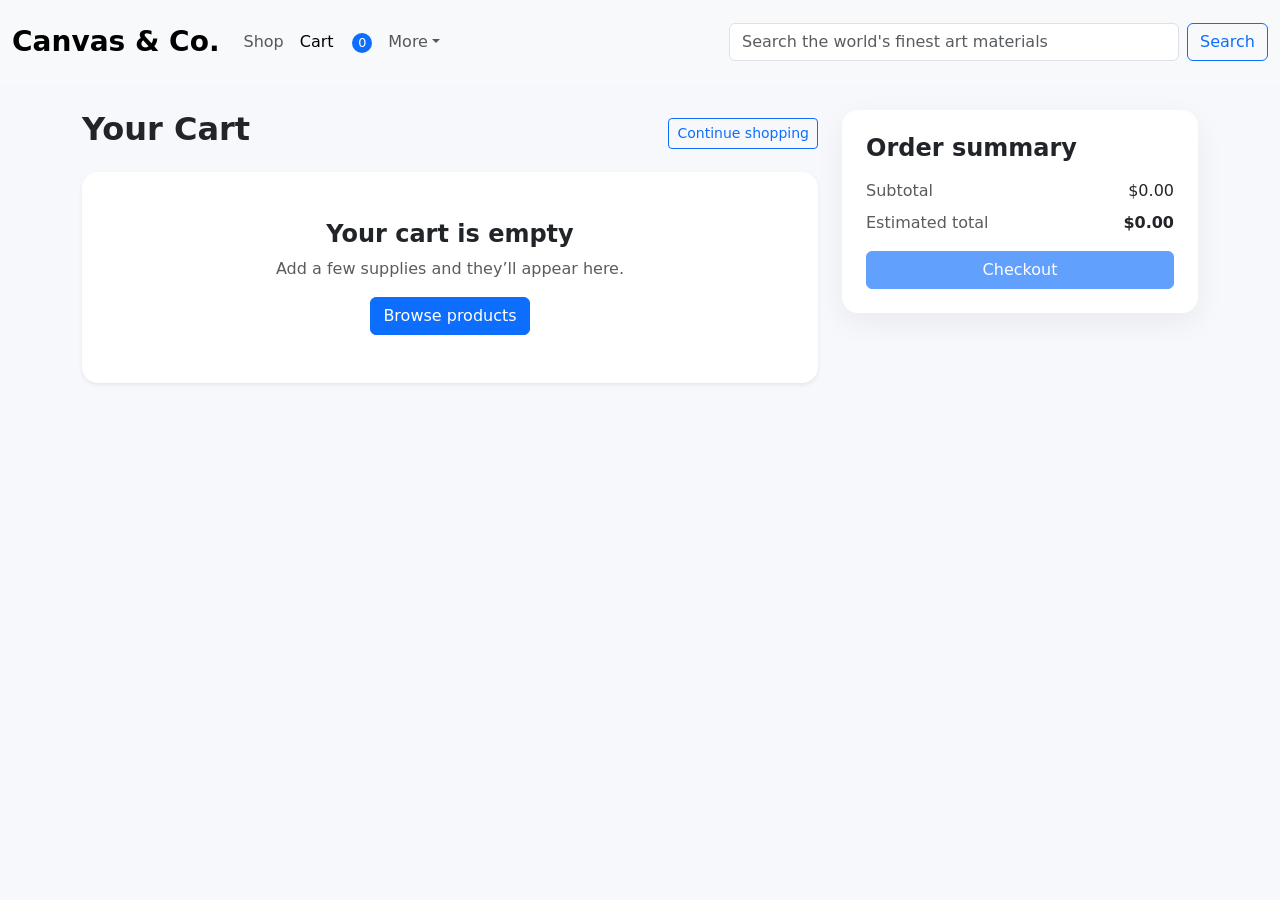
<file: cart.html>
<!DOCTYPE html>
<html lang="en">
<head>
    <meta charset="UTF-8">
    <meta name="viewport" content="width=device-width, initial-scale=1.0">
    <title>Cart</title>
    <link href="https://cdn.jsdelivr.net/npm/bootstrap@5.0.2/dist/css/bootstrap.min.css" rel="stylesheet" integrity="sha384-EVSTQN3/azprG1Anm3QDgpJLIm9Nao0Yz1ztcQTwFspd3yD65VohhpuuCOmLASjC" crossorigin="anonymous">
    <link rel="stylesheet" href="style.css">
</head>

<body>
    <header>
        <nav class="navbar navbar-expand navbar-light bg-light fixed-top py-3">
            <div class="container-fluid">
                <a class="navbar-brand fs-3 fw-bold" href="index.html">Canvas & Co.</a>
                <ul class="navbar-nav me-auto mt-2 mt-lg-0">
                    <li class="nav-item">
                        <a class="nav-link" href="shop.html">Shop
                            <span class="visually-hidden">(current)</span></a>
                    </li>
                    <li class="nav-item">
                        <a class="nav-link active" href="cart.html" aria-current="page">
                            Cart
                            <span class="cart-pill" aria-label="Cart items"><span id="cart-count">0</span></span>
                        </a>
                    </li>
                    <li class="nav-item dropdown">
                        <a
                            class="nav-link dropdown-toggle"
                            href="#"
                            id="dropdownId"
                            data-bs-toggle="dropdown"
                            aria-haspopup="true"
                            aria-expanded="false"
                            >More</a
                        >
                        <div class="dropdown-menu" aria-labelledby="dropdownId">
                            <a class="dropdown-item" href="about.html">About Us</a>
                            <a class="dropdown-item" href="contact.html">Contact Us</a>
                        </div>
                    </li>
                </ul>
                <form class="d-flex my-2 my-lg-0" data-search-form>
                    <input
                        class="form-control me-2 w-50"
                        type="text"
                        placeholder="Search the world's finest art materials"
                        style="min-width: 450px !important; width: 450px !important;"
                        data-search-input
                    />
                    <button class="btn btn-outline-primary my-2 my-sm-0" type="submit">
                        Search
                    </button>
                </form>
            </div>
        </nav>
    </header>

    <main>
        <div class="container cart-page">
            <div class="row g-4">
                <div class="col-lg-8">
                    <div class="d-flex justify-content-between align-items-center mb-3">
                        <h2 class="fw-bold">Your Cart</h2>
                        <a href="shop.html" class="btn btn-outline-primary btn-sm">Continue shopping</a>
                    </div>
                    <div id="cart-empty" class="text-center py-5 bg-white rounded-4 shadow-sm d-none">
                        <h4 class="fw-bold">Your cart is empty</h4>
                        <p class="text-muted">Add a few supplies and they’ll appear here.</p>
                        <a href="shop.html" class="btn btn-primary">Browse products</a>
                    </div>
                    <div id="cart-items" class="d-flex flex-column gap-3"></div>
                </div>
                <div class="col-lg-4">
                    <div class="card summary-card p-4">
                        <h4 class="fw-bold mb-3">Order summary</h4>
                        <div class="d-flex justify-content-between mb-2">
                            <span class="text-muted">Subtotal</span>
                            <span id="cart-subtotal">$0.00</span>
                        </div>
                        <div class="d-flex justify-content-between mb-3">
                            <span class="text-muted">Estimated total</span>
                            <span id="cart-total" class="fw-bold">$0.00</span>
                        </div>
                        <button class="btn btn-primary w-100" id="checkout-btn" disabled>Checkout</button>
                    </div>
                </div>
            </div>
        </div>
    </main>
     <script src="https://cdn.jsdelivr.net/npm/bootstrap@5.3.8/dist/js/bootstrap.bundle.min.js" integrity="sha384-FKyoEForCGlyvwx9Hj09JcYn3nv7wiPVlz7YYwJrWVcXK/BmnVDxM+D2scQbITxI" crossorigin="anonymous"></script>
     <script src="cart.js"></script>
     <script src="search.js"></script>

</body>
</html>
</file>
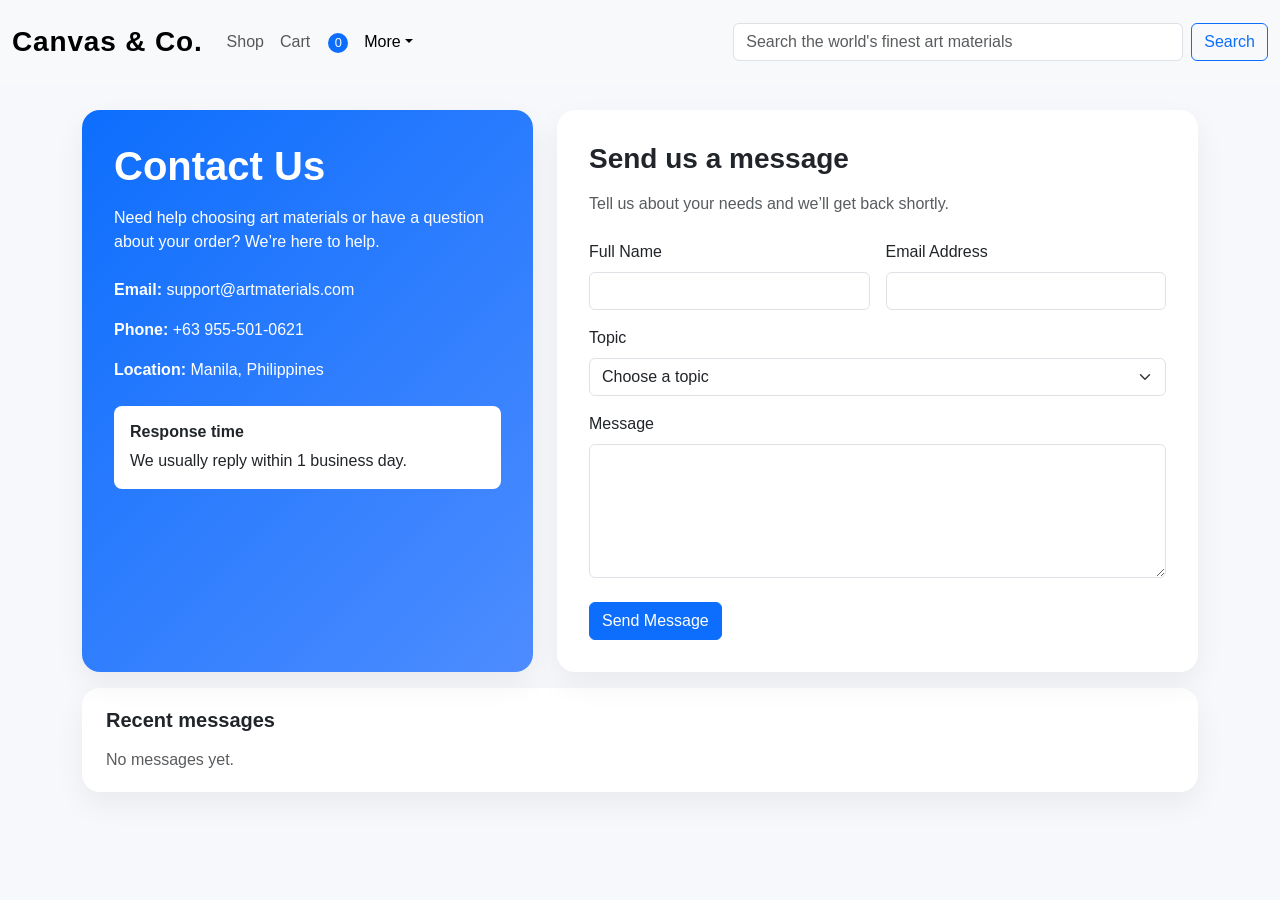
<file: contact.html>
<!DOCTYPE html>
<html lang="en">
<head>
    <meta charset="UTF-8">
    <meta name="viewport" content="width=device-width, initial-scale=1.0">
    <title>Contact Us</title>
    <link href="https://cdn.jsdelivr.net/npm/bootstrap@5.0.2/dist/css/bootstrap.min.css" rel="stylesheet" integrity="sha384-EVSTQN3/azprG1Anm3QDgpJLIm9Nao0Yz1ztcQTwFspd3yD65VohhpuuCOmLASjC" crossorigin="anonymous">
    <link rel="stylesheet" href="style.css">
    <style>
        body {
            background: #f7f8fc;
            font-family: Arial, sans-serif;
        }
        .contact-page {
            margin-top: 110px;
            padding-bottom: 4rem;
        }
        .contact-card, .info-card, .history-card {
            border: none;
            border-radius: 18px;
            box-shadow: 0 12px 30px rgba(0,0,0,0.06);
        }
        .contact-card {
            padding: 2rem;
        }
        .info-card {
            padding: 2rem;
            background: linear-gradient(135deg, #0d6efd, #4d8cff);
            color: white;
        }
        .history-card {
            padding: 1.25rem 1.5rem;
            margin-top: 1rem;
        }
    </style>
</head>

<body>
    <header>
        <nav class="navbar navbar-expand navbar-light bg-light fixed-top py-3">
            <div class="container-fluid">
                <a class="navbar-brand fs-3 fw-bold" href="index.html" style="letter-spacing: 0.03em;">Canvas & Co.</a>
                <ul class="navbar-nav me-auto mt-2 mt-lg-0">
                    <li class="nav-item">
                        <a class="nav-link" href="shop.html">Shop
                        <span class="visually-hidden">(current)</span></a>
                    </li>
                    <li class="nav-item">
                        <a class="nav-link" href="cart.html">
                            Cart
                            <span class="cart-pill" aria-label="Cart items"><span id="cart-count">0</span></span>
                        </a>
                    </li>
                    <li class="nav-item dropdown">
                        <a
                            class="nav-link dropdown-toggle active"
                            href="#"
                            id="dropdownId"
                            data-bs-toggle="dropdown"
                            aria-haspopup="true"
                            aria-expanded="false"
                            >More</a
                        >
                        <div class="dropdown-menu" aria-labelledby="dropdownId">
                            <a class="dropdown-item" href="about.html">About Us</a>
                            <a class="dropdown-item active" href="contact.html">Contact Us</a>
                        </div>
                    </li>
                </ul>
                <form class="d-flex my-2 my-lg-0" data-search-form>
                    <input
                        class="form-control me-2 w-50"
                        type="text"
                        placeholder="Search the world's finest art materials"
                        style="min-width: 450px !important; width: 450px !important;"
                        data-search-input
                    />
                    <button class="btn btn-outline-primary my-2 my-sm-0" type="submit">
                        Search
                    </button>
                </form>
            </div>
        </nav>
    </header>

    <main>
        <section class="container contact-page">
            <div class="row g-4 align-items-stretch">
                <div class="col-lg-5">
                    <div class="info-card h-100">
                        <h1 class="fw-bold mb-3">Contact Us</h1>
                        <p class="mb-4">Need help choosing art materials or have a question about your order? We’re here to help.</p>
                        <ul class="list-unstyled">
                            <li class="mb-3"><strong>Email:</strong> support@artmaterials.com</li>
                            <li class="mb-3"><strong>Phone:</strong> +63 955-501-0621 </li>
                            <li class="mb-3"><strong>Location:</strong> Manila, Philippines</li>
                        </ul>
                        <div class="bg-white text-dark rounded-3 p-3 mt-4">
                            <h6 class="fw-bold">Response time</h6>
                            <p class="mb-0">We usually reply within 1 business day.</p>
                        </div>
                    </div>
                </div>

                <div class="col-lg-7">
                    <div class="contact-card bg-white">
                        <h3 class="fw-bold mb-3">Send us a message</h3>
                        <p class="text-muted mb-4">Tell us about your needs and we’ll get back shortly.</p>

                        <form id="contactForm" novalidate>
                            <div class="row g-3">
                                <div class="col-md-6">
                                    <label for="name" class="form-label">Full Name</label>
                                    <input type="text" class="form-control" id="name" required>
                                </div>
                                <div class="col-md-6">
                                    <label for="email" class="form-label">Email Address</label>
                                    <input type="email" class="form-control" id="email" required>
                                </div>
                                <div class="col-12">
                                    <label for="topic" class="form-label">Topic</label>
                                    <select class="form-select" id="topic" required>
                                        <option value="">Choose a topic</option>
                                        <option value="Order Support">Order Support</option>
                                        <option value="Product Inquiry">Product Inquiry</option>
                                        <option value="Shipping">Shipping</option>
                                        <option value="Other">Other</option>
                                    </select>
                                </div>
                                <div class="col-12">
                                    <label for="message" class="form-label">Message</label>
                                    <textarea class="form-control" id="message" rows="5" required></textarea>
                                </div>
                            </div>

                            <button type="submit" class="btn btn-primary mt-4" id="submitBtn">Send Message</button>
                            <div id="formMessage" class="alert mt-3 d-none" role="alert"></div>
                        </form>
                    </div>
                </div>
            </div>

            <div class="history-card bg-white">
                <h5 class="fw-bold mb-3">Recent messages</h5>
                <ul id="recentMessages" class="list-unstyled mb-0"></ul>
            </div>
        </section>
    </main>

    <script src="https://cdn.jsdelivr.net/npm/bootstrap@5.3.8/dist/js/bootstrap.bundle.min.js" integrity="sha384-FKyoEForCGlyvwx9Hj09JcYn3nv7wiPVlz7YYwJrWVcXK/BmnVDxM+D2scQbITxI" crossorigin="anonymous"></script>
    <script src="cart.js"></script>
    <script src="contact.js"></script>
    <script src="search.js"></script>
</body>
</html>
</file>
<file: style.css>
body { background: #f7f8fc; }
.cart-page { margin-top: 110px; }
.cart-item-row { background: white; border-radius: 16px; box-shadow: 0 10px 30px rgba(0,0,0,0.06); }
.cart-item-img { width: 90px; height: 90px; object-fit: cover; border-radius: 12px; }
.summary-card { border: none; border-radius: 16px; box-shadow: 0 10px 30px rgba(0,0,0,0.06); }
.cart-pill {
    position: relative;
    display: inline-flex;
    align-items: center;
    justify-content: center;
    margin-left: 0.5rem;
}
    #cart-count {
        background: #0d6efd;
        color: white;
        border-radius: 50%;
        min-width: 1.25rem;
        height: 1.25rem;
        display: inline-flex;
        align-items: center;
        justify-content: center;
        font-size: 0.8rem;
        margin-left: 0.35rem;
        padding: 0 0.3rem;
    }
</file>
